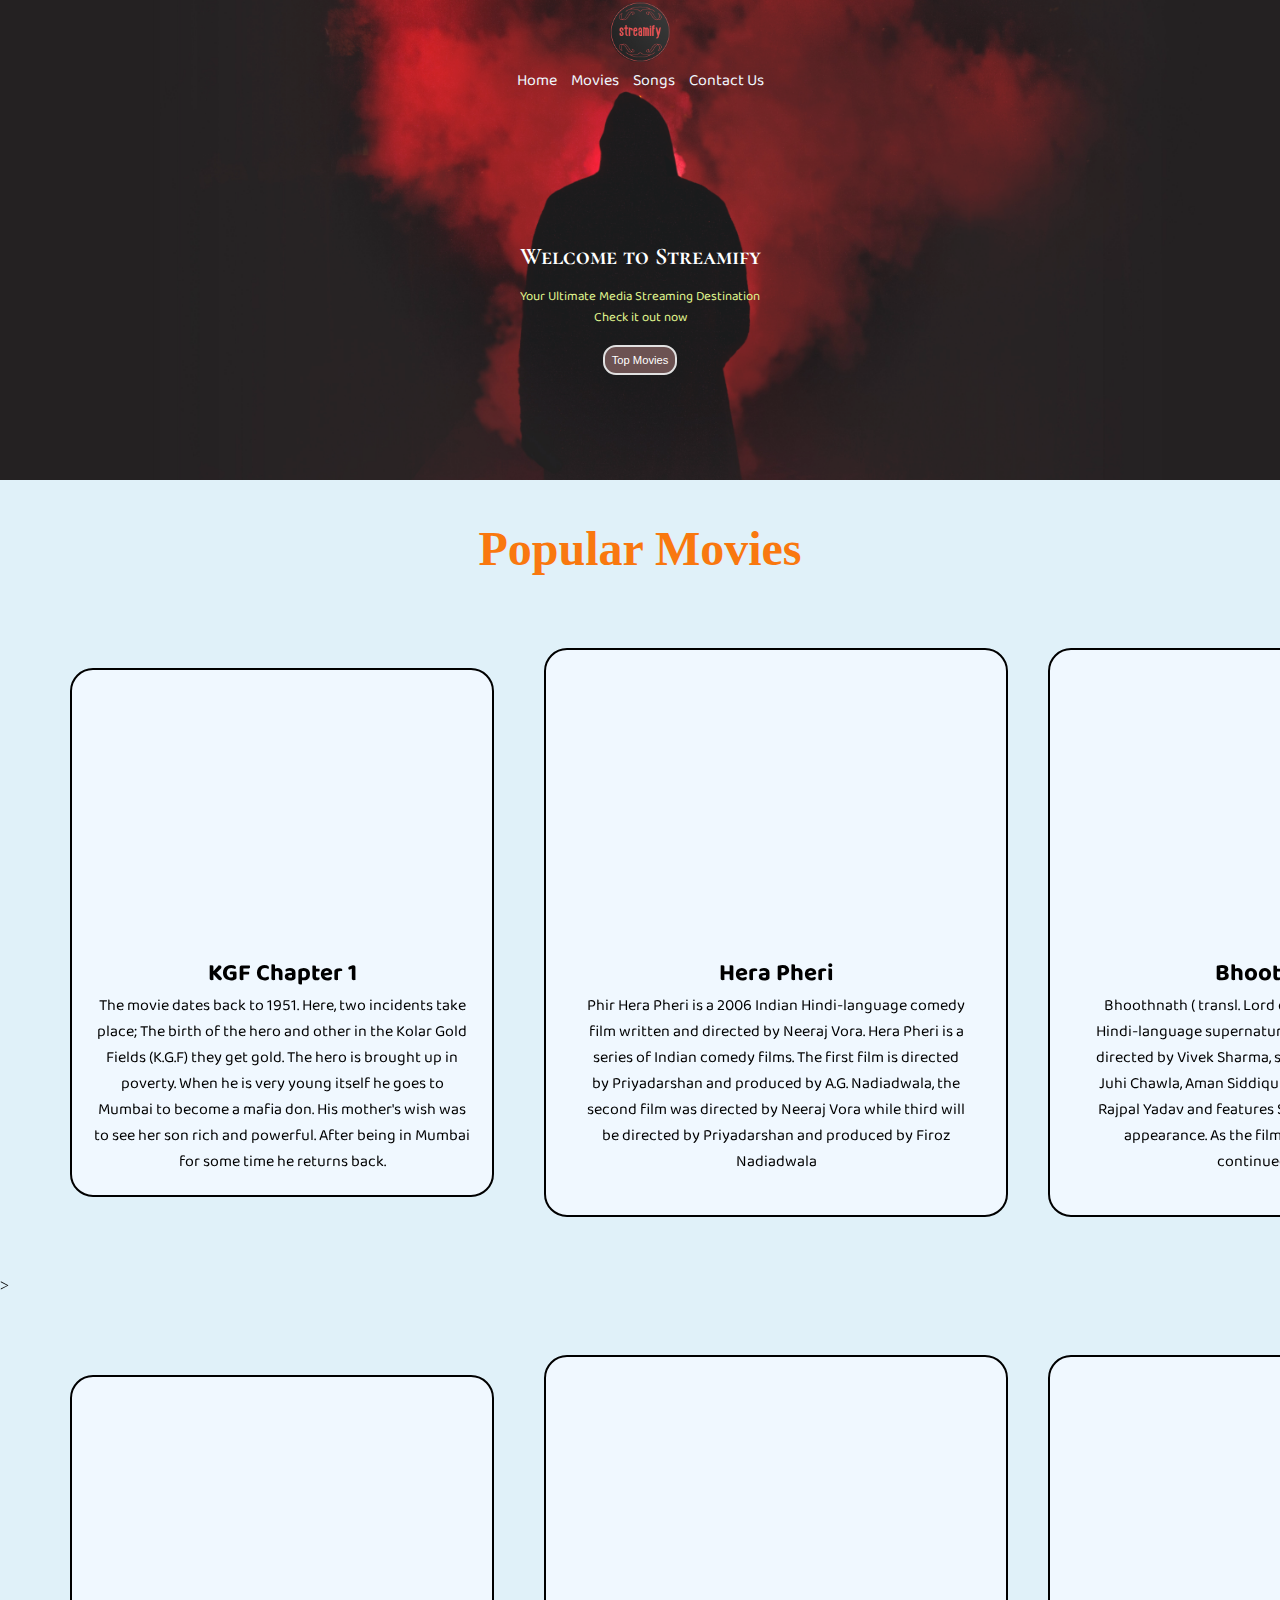
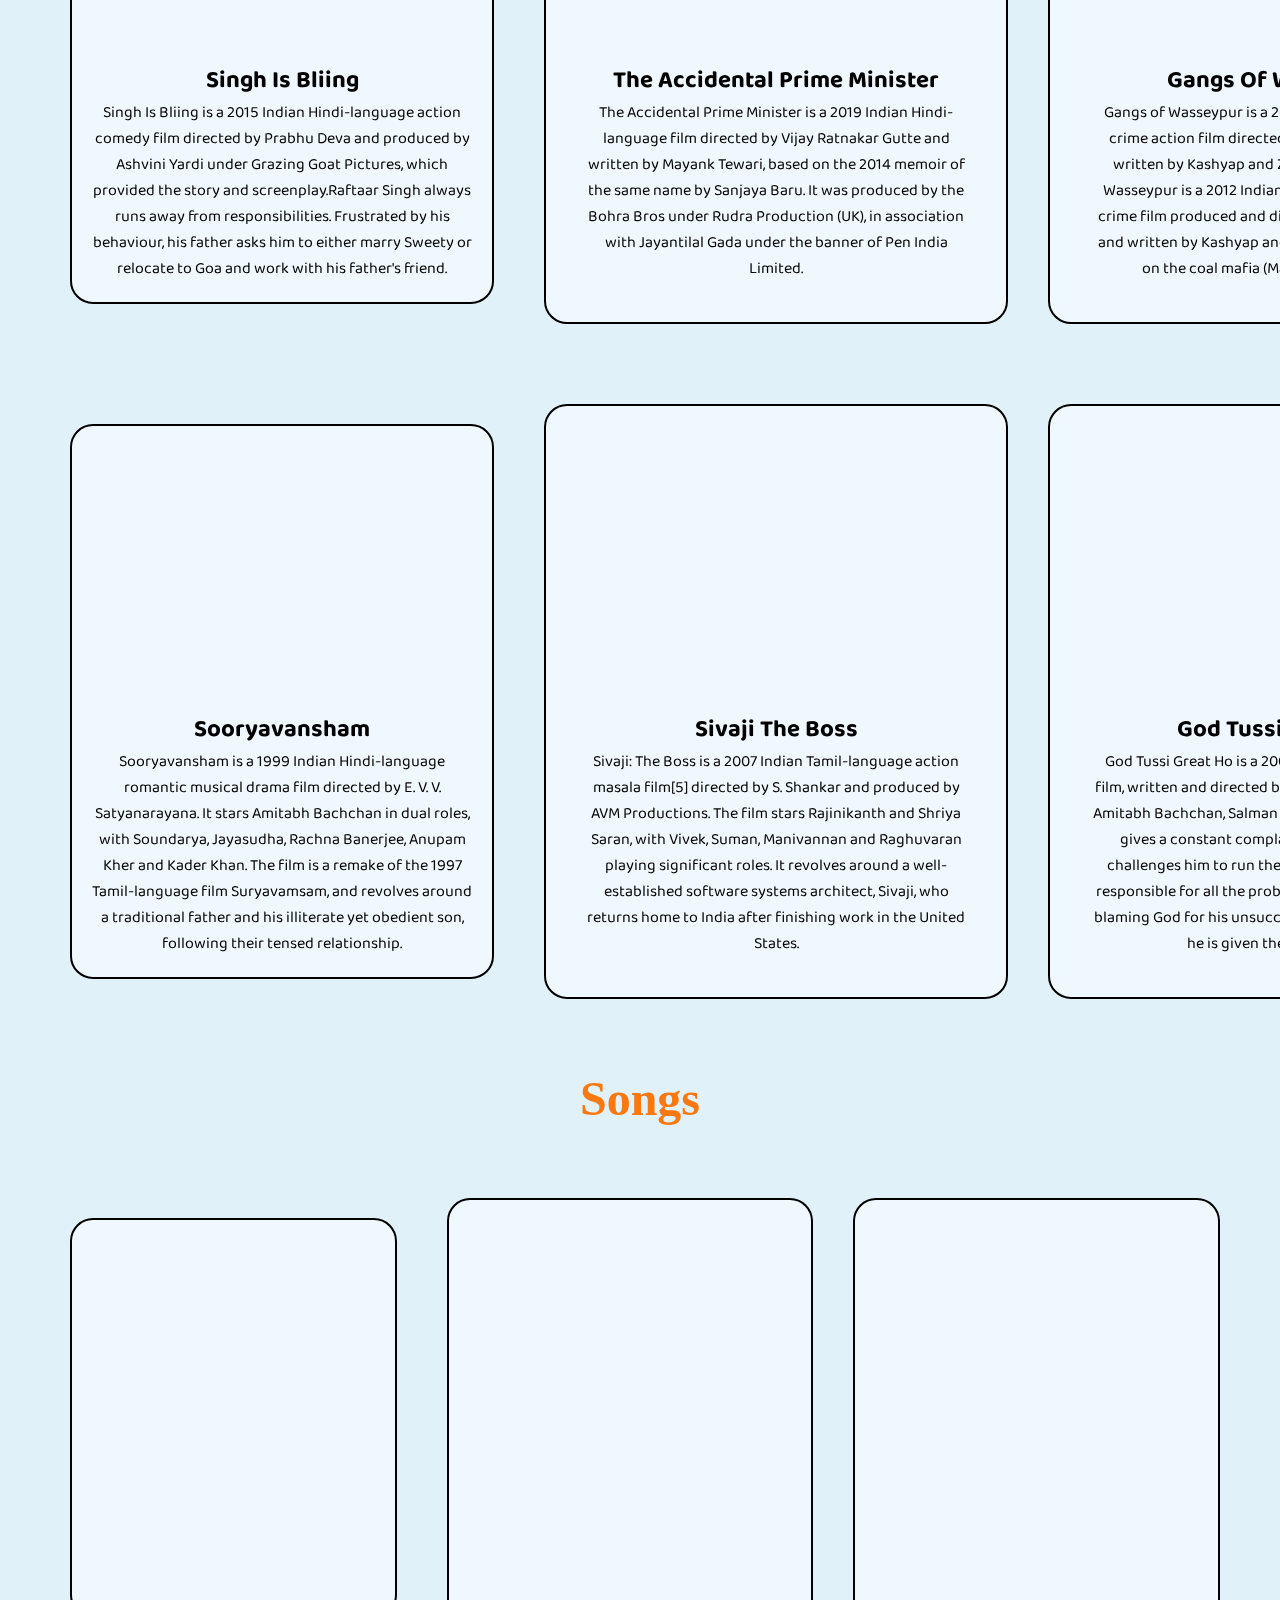
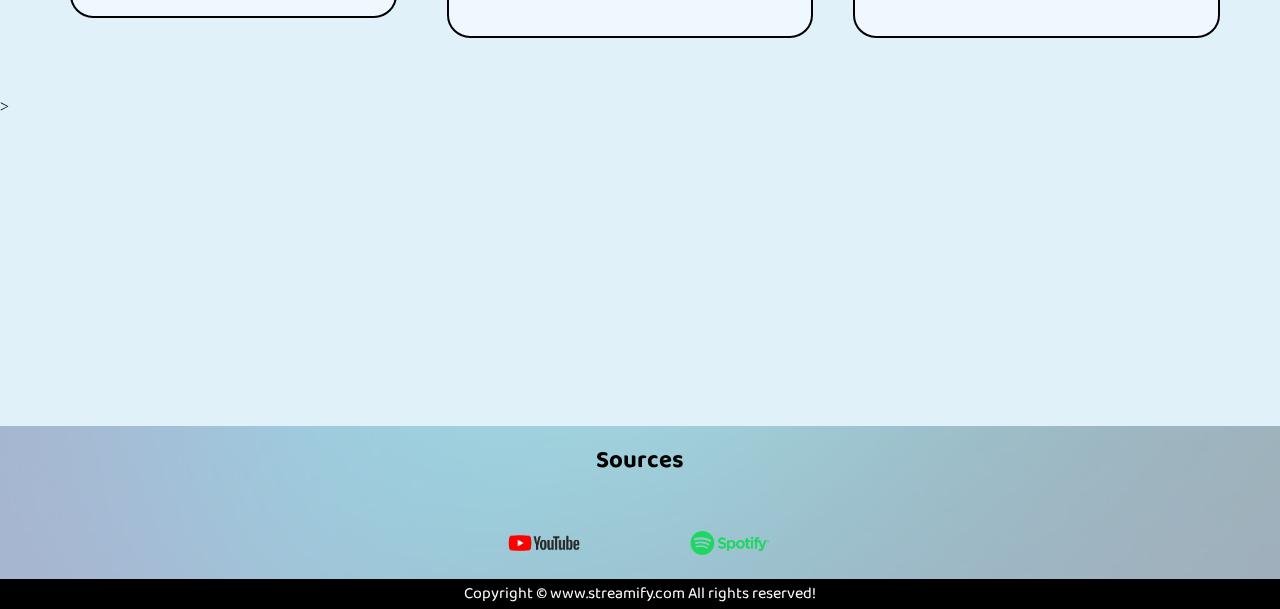
<file: index.html>
<!DOCTYPE html>
<html lang="en">

<head>
    <meta charset="UTF-8">
    <meta http-equiv="X-UA-Compatible" content="IE=edge">
    <meta name="viewport" content="width=device-width, initial-scale=1.0">
    <title>Streamify</title>
    <link rel="stylesheet" href="css/style.css">
    <link rel="stylesheet" media="screen and (max-width:1400px)" href="css/phone.css">
    <link href="https://fonts.googleapis.com/css2?family=Baloo+Bhai+2&family=Edu+SA+Beginner&display=swap"
        rel="stylesheet">
    <link href="https://fonts.googleapis.com/css2?family=Cormorant+SC:wght@500&display=swap" rel="stylesheet">
    <link rel="shortcut icon" href="img/icon.gif" type="image/x-icon">
</head>

<body>
    <nav id="navbar">
        <div id="logo"><img src="img/icon.gif" alt="Logo"></div>
        <ul>
            <li class="item"><a href="#home">Home</a></li>
            <li class="item"><a href="https://yuvanshsingh.github.io/Streamify/movies.html">Movies</a></li>
            <li class="item"><a href="https://yuvanshsingh.github.io/Streamify/songs.html">Songs</a></li>
            <li class="item"><a href="https://yuvanshsingh.github.io/Streamify/contact.html">Contact Us</a></li>

        </ul>
    </nav>


    <!-- home -->
    <section id="home">
        <h1 class="h-primary">Welcome to Streamify</h1>
        <p>Your Ultimate Media Streaming Destination</p>
        <p>Check it out now</p>
        <button class="btn">Top Movies</button>
    </section>


    <!-- services -->
    <section id="services-container">
        <h2 class="h-secondary">Popular Movies</h2>
        <div id="services-1">
            <div class="box1">
                <iframe width="380" height="260" src="https://www.youtube.com/embed/gKizDojsdvs"
                    title="KGF (4K Quality) Full Movie | Yash Blockbuster Movie | Srinidhi Shetty, Ananth Nag, Ramachandra Raju"
                    frameborder="0"
                    allow="accelerometer; autoplay; clipboard-write; encrypted-media; gyroscope; picture-in-picture"
                    allowfullscreen></iframe>
                <h2 class="center">KGF Chapter 1</h2>
                <p class="center">The movie dates back to 1951. Here, two incidents take place; The birth of the hero
                    and other in the Kolar Gold Fields (K.G.F) they get gold. The hero is brought up in poverty. When he
                    is very young itself he goes to Mumbai to become a mafia don. His mother's wish was to see her son
                    rich and powerful. After being in Mumbai for some time he returns back.</p>
            </div>
            <div class="box2">

                <iframe width="380" height="260" src="https://www.youtube.com/embed/TIQ5hrfermg"
                    title="Hera Pheri (2000) Full Hindi Comedy Movie | Akshay Kumar, Sunil Shetty, Paresh Rawal, Tabu"
                    frameborder="0"
                    allow="accelerometer; autoplay; clipboard-write; encrypted-media; gyroscope; picture-in-picture"
                    allowfullscreen></iframe>
                <h2 class="center">Hera Pheri</h2>
                <p class="center">Phir Hera Pheri is a 2006 Indian Hindi-language comedy film written and directed by
                    Neeraj Vora.
                    Hera Pheri is a series of Indian comedy films. The first film is directed by Priyadarshan and
                    produced by A.G. Nadiadwala, the second film was directed by Neeraj Vora while third will be
                    directed by Priyadarshan and produced by Firoz Nadiadwala
                </p>
            </div>
            <div class="box3">
                <iframe width="380" height="260" src="https://www.youtube.com/embed/ezFh132Ko0E"
                    title="Bhoothnath Hindi Full Movie | Starring Amitabh Bachchan, Juhi Chawla, Aman Siddiqui, Rajpal Yadav"
                    frameborder="0"
                    allow="accelerometer; autoplay; clipboard-write; encrypted-media; gyroscope; picture-in-picture"
                    allowfullscreen></iframe>
                <h2 class="center">Bhoothnath</h2>
                <p class="center">Bhoothnath ( transl. Lord of ghosts) is a 2008 Indian Hindi-language supernatural
                    comedy film written and directed by Vivek Sharma, starring Amitabh Bachchan, Juhi Chawla, Aman
                    Siddiqui, Priyanshu Chatterjee and Rajpal Yadav and features Shah Rukh Khan in a cameo appearance.
                    As the film finished with a "to-be-continued" ending.
                </p>
            </div>
        </div>>

        <div id="services-2">
            <div class="box1">
                <iframe width="380" height="260" src="https://www.youtube.com/embed/vCQ3ZrE8DKw"
                    title="Singh Is Bliing (4K) | Akshay Kumar, Amy Jackson, Lara Dutta, Prabhu Deva | Full Hindi Movie"
                    frameborder="0"
                    allow="accelerometer; autoplay; clipboard-write; encrypted-media; gyroscope; picture-in-picture"
                    allowfullscreen></iframe>
                <h2 class="center">Singh Is Bliing</h2>
                <p class="center">Singh Is Bliing is a 2015 Indian Hindi-language action comedy film directed by Prabhu
                    Deva and produced by Ashvini Yardi under Grazing Goat Pictures, which provided the story and
                    screenplay.Raftaar Singh always runs away from responsibilities. Frustrated by his behaviour, his
                    father asks him to either marry Sweety or relocate to Goa and work with his father's friend.</p>
            </div>
            <div class="box2">
                <iframe width="380" height="260" src="https://www.youtube.com/embed/H7JqAM8_Qeo"
                    title="The Accidental Prime Minister | Full Movie | Anupam Kher, Akshaye Khanna, Suzanne Bernert, Aahana"
                    frameborder="0"
                    allow="accelerometer; autoplay; clipboard-write; encrypted-media; gyroscope; picture-in-picture"
                    allowfullscreen></iframe>
                <h2 class="center">The Accidental Prime Minister</h2>
                <p class="center">The Accidental Prime Minister is a 2019 Indian Hindi-language film directed by Vijay
                    Ratnakar Gutte and written by Mayank Tewari, based on the 2014 memoir of the same name by Sanjaya
                    Baru. It was produced by the Bohra Bros under Rudra Production (UK), in association with Jayantilal
                    Gada under the banner of Pen India Limited.
            </div>
            <div class="box3">
                <iframe width="380" height="260" src="https://www.youtube.com/embed/VsRC425DmK8"
                    title="Gangs Of Wasseypur Full Movie HD || Manoj Bajpai, Nawazuddin || Hindi Movies" frameborder="0"
                    allow="accelerometer; autoplay; clipboard-write; encrypted-media; gyroscope; picture-in-picture"
                    allowfullscreen></iframe>
                <h2 class="center">Gangs Of Wasseypur</h2>
                <p class="center">Gangs of Wasseypur is a 2012 Indian Hindi-language crime action film directed by
                    Anurag Kashyap, and written by Kashyap and Zeishan Quadri. Gangs of Wasseypur is a 2012 Indian
                    Hindi-language two-part crime film produced and directed by Anurag Kashyap, and written by Kashyap
                    and Zeishan Quadri. Centered on the coal mafia (Mafia Raj) of Dhanbad.

                </p>
            </div>
        </div>
        <div id="services-3">

            <div class="box1">
                <iframe width="380" height="260" src="https://www.youtube.com/embed/vB2m1uRF30c"
                    title="Sooryavansham – Blockbuster Hindi Film | Amitabh Bachchan, Soundarya | Bollywood Movie | सूर्यवंशम"
                    frameborder="0"
                    allow="accelerometer; autoplay; clipboard-write; encrypted-media; gyroscope; picture-in-picture"
                    allowfullscreen></iframe>
                <h2 class="center">Sooryavansham</h2>
                <p class="center">Sooryavansham is a 1999 Indian Hindi-language romantic musical drama film directed by
                    E. V. V. Satyanarayana. It stars Amitabh Bachchan in dual roles, with Soundarya, Jayasudha, Rachna
                    Banerjee, Anupam Kher and Kader Khan. The film is a remake of the 1997 Tamil-language film
                    Suryavamsam, and revolves around a traditional father and his illiterate yet obedient son, following
                    their tensed relationship.</p>
            </div>
            <div class="box2">
                <iframe width="380" height="260" src="https://www.youtube.com/embed/NenlQz-FkLY"
                    title="Sivaji The Boss (Sivaji) Hindi Dubbed Full Movie | Rajinikanth, Shriya Saran" frameborder="0"
                    allow="accelerometer; autoplay; clipboard-write; encrypted-media; gyroscope; picture-in-picture"
                    allowfullscreen></iframe>
                <h2 class="center">Sivaji The Boss</h2>
                <p class="center">Sivaji: The Boss is a 2007 Indian Tamil-language action masala film[5] directed by S.
                    Shankar and produced by AVM Productions. The film stars Rajinikanth and Shriya Saran, with Vivek,
                    Suman, Manivannan and Raghuvaran playing significant roles. It revolves around a well-established
                    software systems architect, Sivaji, who returns home to India after finishing work in the United
                    States.
                </p>
            </div>
            <div class="box3">
                <iframe width="380" height="260" src="https://www.youtube.com/embed/eH4rRFkwP9M" title="GOD"
                    frameborder="0"
                    allow="accelerometer; autoplay; clipboard-write; encrypted-media; gyroscope; picture-in-picture"
                    allowfullscreen></iframe>
                <h2 class="center">God Tussi Great Ho</h2>
                <p class="center">God Tussi Great Ho is a 2008 Indian fantasy comedy film, written and directed by Rumi
                    Jaffery and starring Amitabh Bachchan, Salman Khan, Priyanka Chopra. God gives a constant complainer
                    divine powers and challenges him to run the universe. Arun holds God responsible for all the
                    problems in his life. He keeps on blaming God for his unsuccessful life. God appears and he is given
                    the God's Power.

                </p>
            </div>
        </div>
    </section>

    <!-- Songs -->


    <section id="services-container">
        <h2 class="h-secondary"><b>Songs</b></h2>
        <div id="services-1">
            <div class="box1">
                <iframe style="border-radius:12px"
                    src="https://open.spotify.com/embed/track/0gmEt2nKOssVRStyUmjSpE?utm_source=generator" width="100%"
                    height="352" frameBorder="0" allowfullscreen=""
                    allow="autoplay; clipboard-write; encrypted-media; fullscreen; picture-in-picture"
                    loading="lazy"></iframe>
            </div>
            <div class="box2">
                <iframe style="border-radius:12px"
                    src="https://open.spotify.com/embed/track/16XEVyPh5NT31CAAqPbxQF?utm_source=generator" width="100%"
                    height="352" frameBorder="0" allowfullscreen=""
                    allow="autoplay; clipboard-write; encrypted-media; fullscreen; picture-in-picture"
                    loading="lazy"></iframe>
            </div>
            <div class="box3">
                <iframe style="border-radius:12px"
                    src="https://open.spotify.com/embed/track/2zQE8TE5BQDJA11ggnope9?utm_source=generator" width="100%"
                    height="352" frameBorder="0" allowfullscreen=""
                    allow="autoplay; clipboard-write; encrypted-media; fullscreen; picture-in-picture"
                    loading="lazy"></iframe>
            </div>
        </div>>
    </section>

    <!-- Client Section -->

    <section id="clients-section">
        <h1 class="h-primary center">Sources</h1>
        <div id="clients">
            <div class="clients-item1">
                <img src="img/YT.png" alt="YouTube">
            </div>
            <div class="clients-item2">
                <img src="img/YT Music.png" alt="YouTube Music">
            </div>
            <div class="clients-item3">
                <img src="img/Spotify.png" alt="Spotify">
            </div>

        </div>

    </section>


    <!-- footer -->
    <footer>
        <div class="center">
            Copyright &copy; www.streamify.com All rights reserved!
        </div>
    </footer>

</body>

</html>
</file>
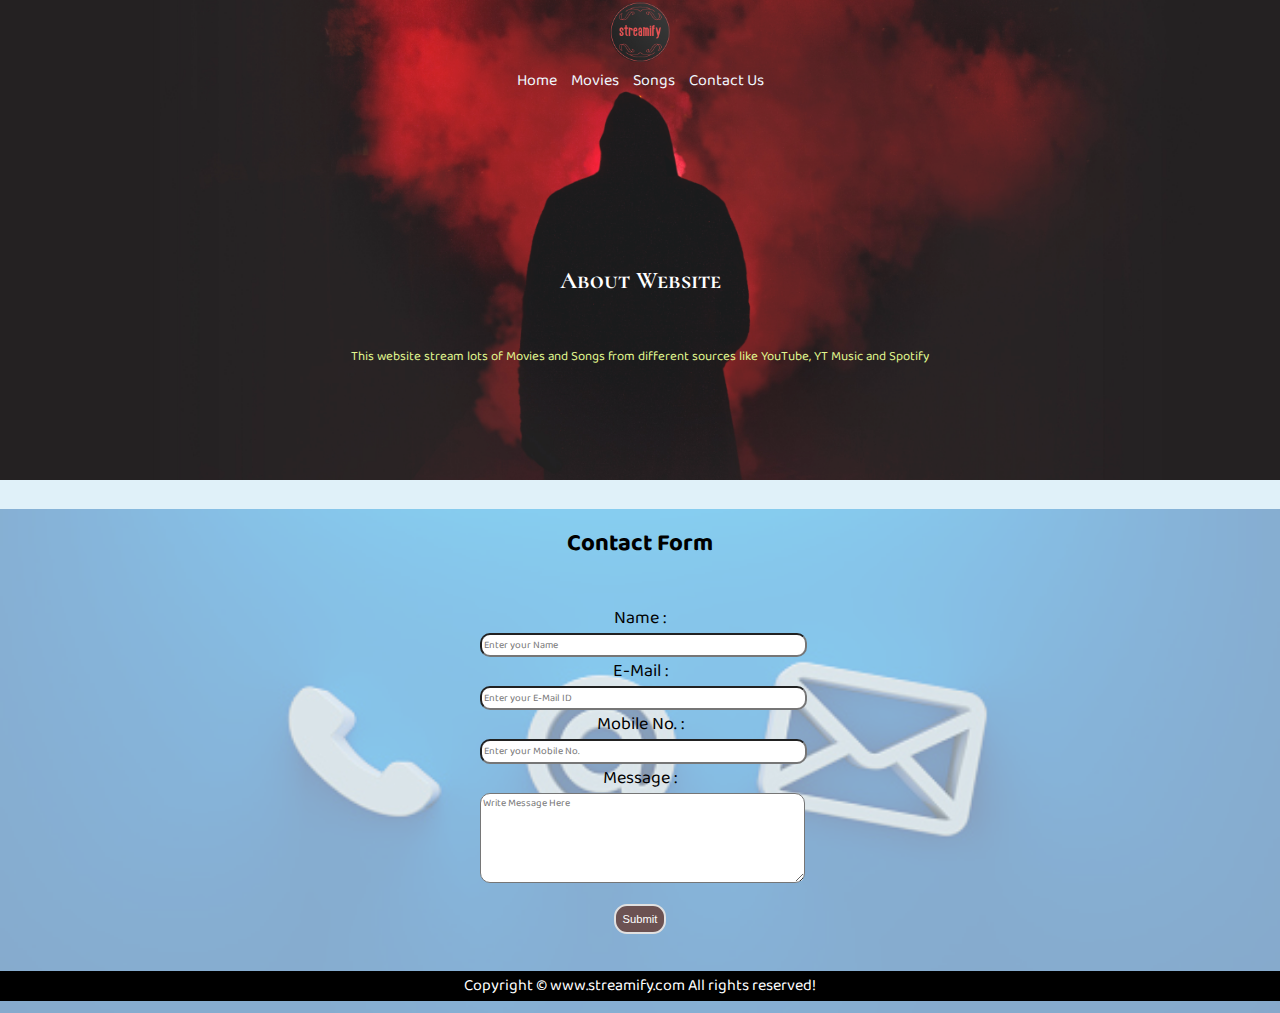
<file: contact.html>
<!DOCTYPE html>
<html lang="en">

<head>
    <meta charset="UTF-8">
    <meta http-equiv="X-UA-Compatible" content="IE=edge">
    <meta name="viewport" content="width=device-width, initial-scale=1.0">
    <title>Streamify</title>
    <link rel="stylesheet" href="css/style.css">
    <link rel="stylesheet" media="screen and (max-width:1400px)" href="css/phone.css">
    <link href="https://fonts.googleapis.com/css2?family=Baloo+Bhai+2&family=Edu+SA+Beginner&display=swap"
        rel="stylesheet">
    <link href="https://fonts.googleapis.com/css2?family=Cormorant+SC:wght@500&display=swap" rel="stylesheet">
    <link rel="shortcut icon" href="img/icon.gif" type="image/x-icon">
</head>
<body>
    <nav id="navbar">
        <div id="logo"><img src="img/icon.gif" alt="Logo"></div>
        <ul>
            <li class="item"><a href="https://yuvanshsingh.github.io/Streamify/index.html">Home</a></li>
            <li class="item"><a href="https://yuvanshsingh.github.io/Streamify/movies.html">Movies</a></li>
            <li class="item"><a href="https://yuvanshsingh.github.io/Streamify/songs.html">Songs</a></li>
            <li class="item"><a href="#contact-us">Contact Us</a></li>
        </ul>
    </nav>

    <!-- home -->
    <section id="home">
        <h1 class="h-primary">About Website</h1>
        <p>This website stream lots of Movies and Songs from different sources like YouTube, YT Music and Spotify</p>     
    </section>

    <!-- contact-us -->
    <section id="contact-us">
        <h1 class="h-primary center">
            Contact Form
        </h1>
        <div id="contact-box">
            <form action="">
                <div class="form-group">
                    <label for="Name : ">Name :</label>
                    <input type="text" name="name" id="name" placeholder="Enter your Name">
                </div>
                <div class="form-group">
                    <label for="E-Mail">E-Mail :</label>
                    <input type="email" name="email" id="email" placeholder="Enter your E-Mail ID">
                </div>
                <div class="form-group">
                    <label for="Mobile No.">Mobile No. :</label>
                    <input type="number" name="number" id="number" placeholder="Enter your Mobile No.">
                </div>
                <div class="form-group">
                    <label for="Message">Message :</label>
                    <textarea name="message" id="message" cols="8" rows="5"
                        placeholder="Write Message Here"></textarea>
                </div>
                <button class="btn" type="submit" form="" value="Submit"> Submit </button>
            </form>
        </div>
        </sectiom>

        <!-- footer -->
        <footer>
            <div class="center">
                Copyright &copy; www.streamify.com All rights reserved!
            </div>
        </footer>
</body>
</html>
</file>
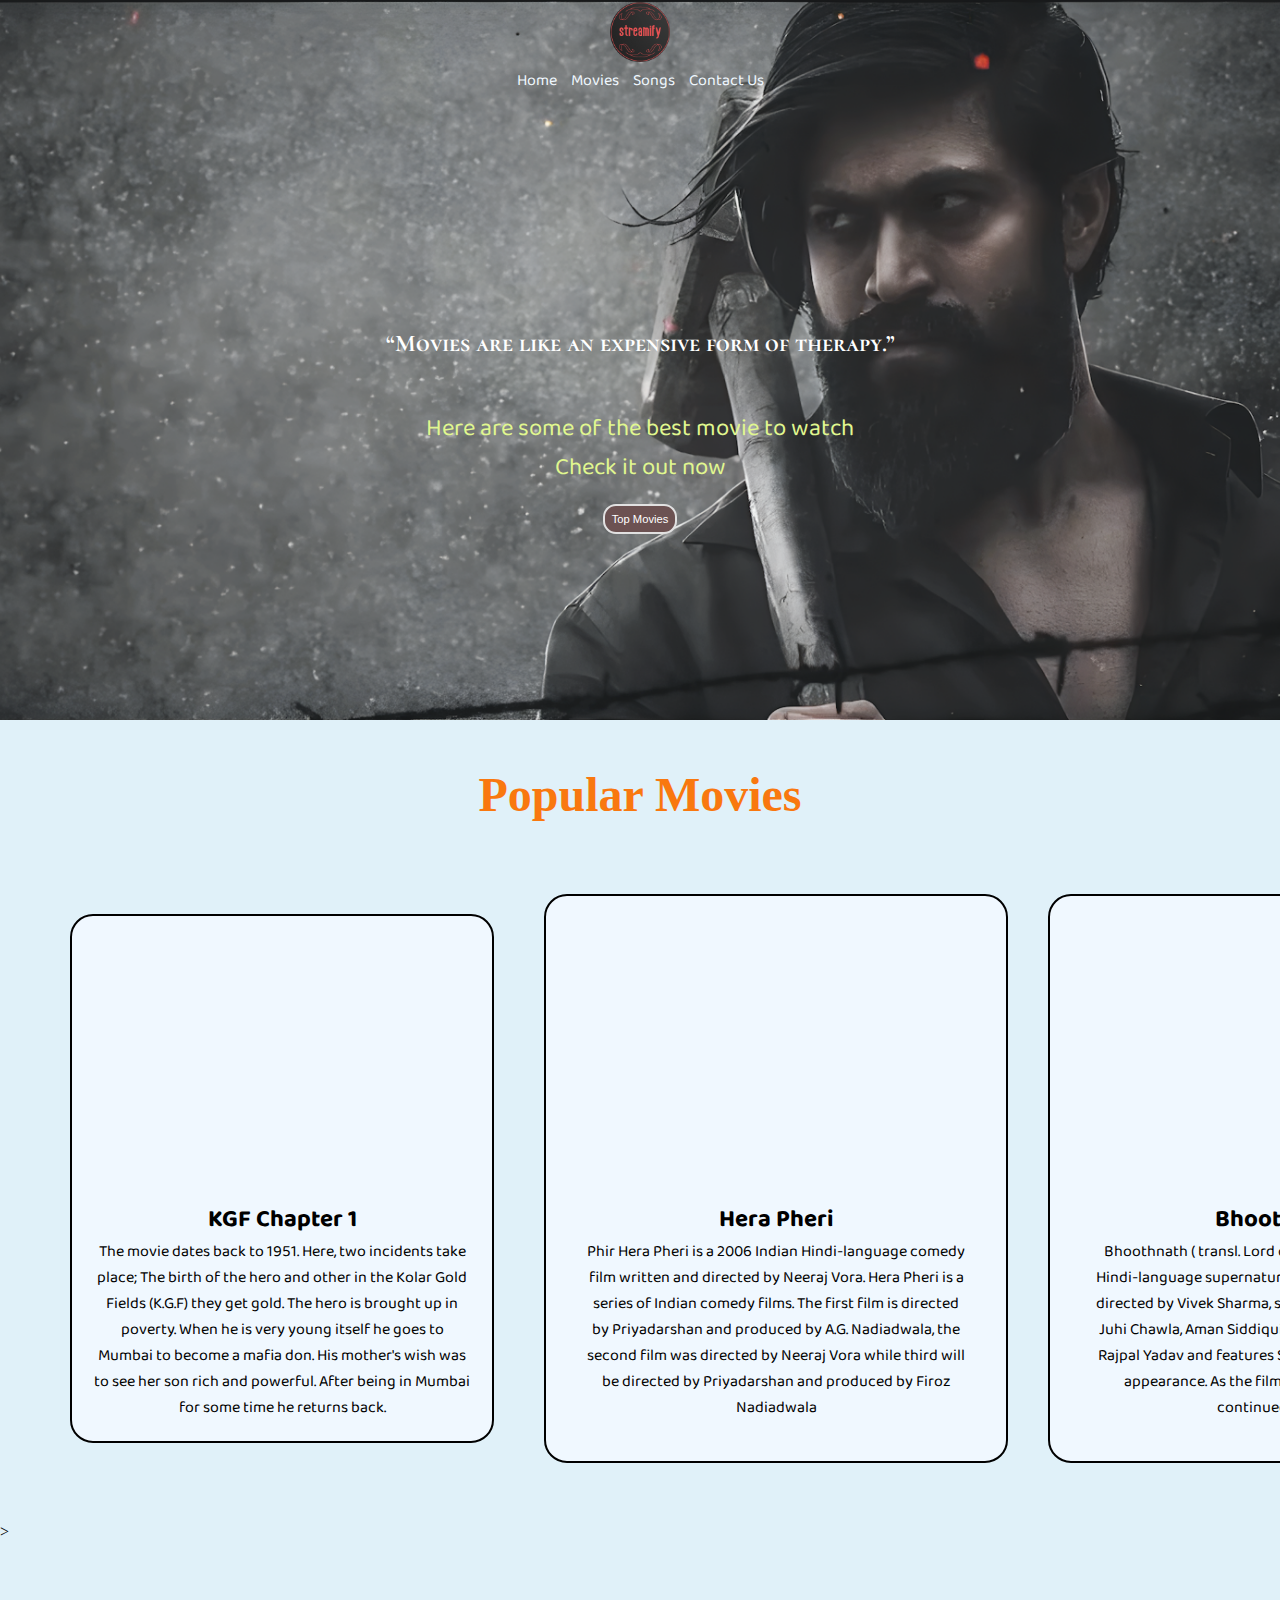
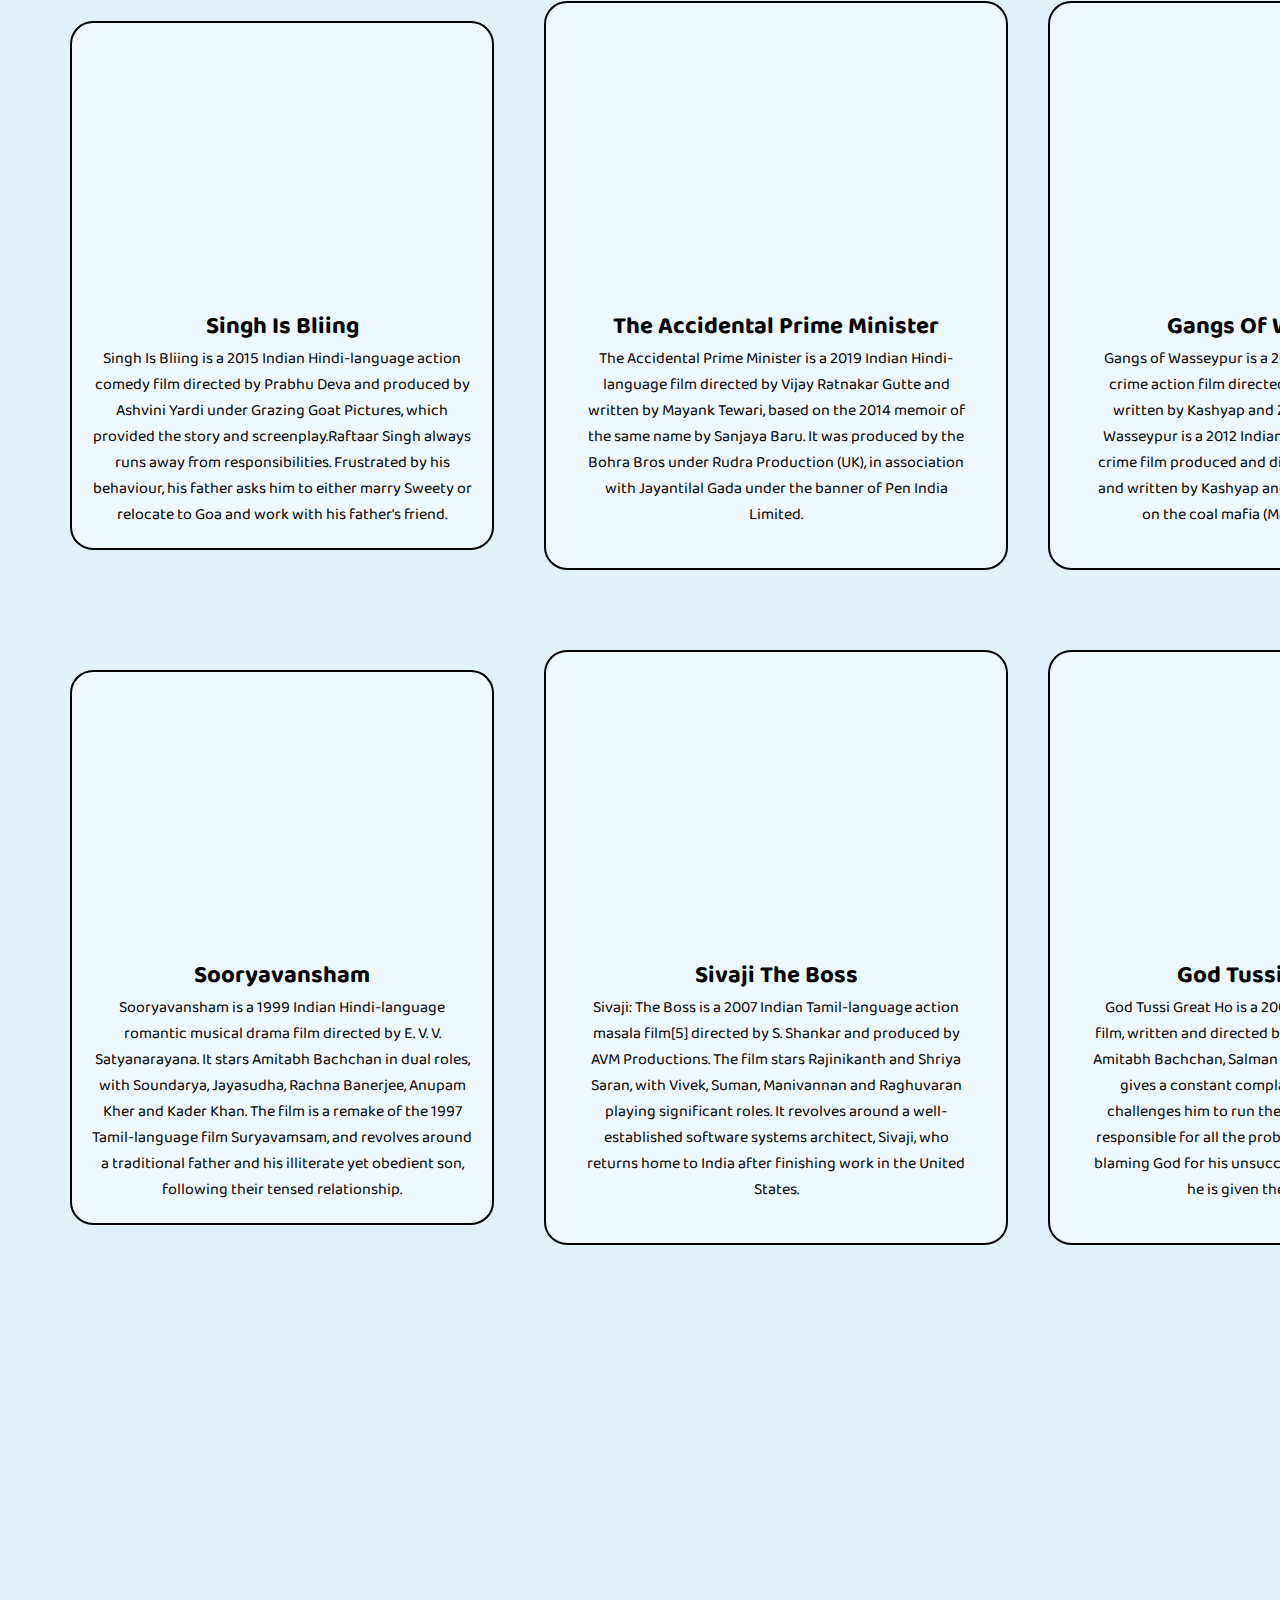
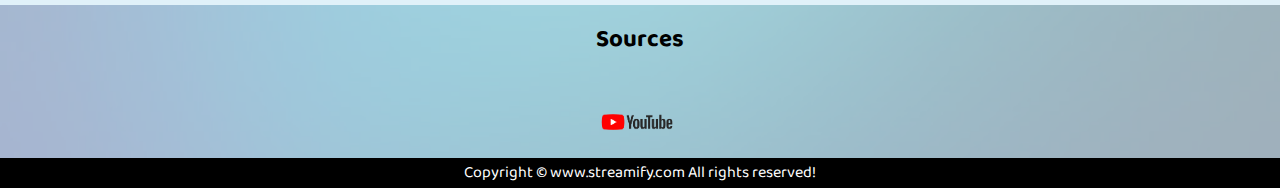
<file: movies.html>
<!DOCTYPE html>
<html lang="en">

<head>
    <meta charset="UTF-8">
    <meta http-equiv="X-UA-Compatible" content="IE=edge">
    <meta name="viewport" content="width=device-width, initial-scale=1.0">
    <title>Streamify</title>
    <link rel="stylesheet" href="css/style.css">
    <link rel="stylesheet" media="screen and (max-width:1400px)" href="css/phone.css">
    <link href="https://fonts.googleapis.com/css2?family=Baloo+Bhai+2&family=Edu+SA+Beginner&display=swap"
        rel="stylesheet">
    <link href="https://fonts.googleapis.com/css2?family=Cormorant+SC:wght@500&display=swap" rel="stylesheet">
    <link rel="shortcut icon" href="img/icon.gif" type="image/x-icon">
</head>

<body>
    <nav id="navbar">
        <div id="logo"><img src="img/icon.gif" alt="Logo"></div>
        <ul>
            <li class="item"><a href="https://yuvanshsingh.github.io/Streamify/index.html">Home</a></li>
            <li class="item"><a href="#services-container">Movies</a></li>
            <li class="item"><a href="https://yuvanshsingh.github.io/Streamify/songs.html">Songs</a></li>
            <li class="item"><a href="https://yuvanshsingh.github.io/Streamify/contact.html">Contact Us</a></li>

        </ul>
    </nav>


    <!-- home -->
    <section id="home-1">
        <h1 class="h-primary">“Movies are like an expensive form of therapy.”</h1>
        <p>Here are some of the best movie to watch</p>
        <p>Check it out now</p>
        <button class="btn">Top Movies</button>
    </section>


    <section id="services-container">
        <h2 class="h-secondary">Popular Movies</h2>
        <div id="services-1">
            <div class="box1">
                <iframe width="380" height="260" src="https://www.youtube.com/embed/gKizDojsdvs"
                    title="KGF (4K Quality) Full Movie | Yash Blockbuster Movie | Srinidhi Shetty, Ananth Nag, Ramachandra Raju"
                    frameborder="0"
                    allow="accelerometer; autoplay; clipboard-write; encrypted-media; gyroscope; picture-in-picture"
                    allowfullscreen></iframe>
                <h2 class="center">KGF Chapter 1</h2>
                <p class="center">The movie dates back to 1951. Here, two incidents take place; The birth of the hero
                    and other in the Kolar Gold Fields (K.G.F) they get gold. The hero is brought up in poverty. When he
                    is very young itself he goes to Mumbai to become a mafia don. His mother's wish was to see her son
                    rich and powerful. After being in Mumbai for some time he returns back.</p>
            </div>
            <div class="box2">

                <iframe width="380" height="260" src="https://www.youtube.com/embed/TIQ5hrfermg"
                    title="Hera Pheri (2000) Full Hindi Comedy Movie | Akshay Kumar, Sunil Shetty, Paresh Rawal, Tabu"
                    frameborder="0"
                    allow="accelerometer; autoplay; clipboard-write; encrypted-media; gyroscope; picture-in-picture"
                    allowfullscreen></iframe>
                <h2 class="center">Hera Pheri</h2>
                <p class="center">Phir Hera Pheri is a 2006 Indian Hindi-language comedy film written and directed by
                    Neeraj Vora.
                    Hera Pheri is a series of Indian comedy films. The first film is directed by Priyadarshan and
                    produced by A.G. Nadiadwala, the second film was directed by Neeraj Vora while third will be
                    directed by Priyadarshan and produced by Firoz Nadiadwala
                </p>
            </div>
            <div class="box3">
                <iframe width="380" height="260" src="https://www.youtube.com/embed/ezFh132Ko0E"
                    title="Bhoothnath Hindi Full Movie | Starring Amitabh Bachchan, Juhi Chawla, Aman Siddiqui, Rajpal Yadav"
                    frameborder="0"
                    allow="accelerometer; autoplay; clipboard-write; encrypted-media; gyroscope; picture-in-picture"
                    allowfullscreen></iframe>
                <h2 class="center">Bhoothnath</h2>
                <p class="center">Bhoothnath ( transl. Lord of ghosts) is a 2008 Indian Hindi-language supernatural
                    comedy film written and directed by Vivek Sharma, starring Amitabh Bachchan, Juhi Chawla, Aman
                    Siddiqui, Priyanshu Chatterjee and Rajpal Yadav and features Shah Rukh Khan in a cameo appearance.
                    As the film finished with a "to-be-continued" ending.
                </p>
            </div>
        </div>>

        <div id="services-2">
            <div class="box1">
                <iframe width="380" height="260" src="https://www.youtube.com/embed/vCQ3ZrE8DKw"
                    title="Singh Is Bliing (4K) | Akshay Kumar, Amy Jackson, Lara Dutta, Prabhu Deva | Full Hindi Movie"
                    frameborder="0"
                    allow="accelerometer; autoplay; clipboard-write; encrypted-media; gyroscope; picture-in-picture"
                    allowfullscreen></iframe>
                <h2 class="center">Singh Is Bliing</h2>
                <p class="center">Singh Is Bliing is a 2015 Indian Hindi-language action comedy film directed by Prabhu
                    Deva and produced by Ashvini Yardi under Grazing Goat Pictures, which provided the story and
                    screenplay.Raftaar Singh always runs away from responsibilities. Frustrated by his behaviour, his
                    father asks him to either marry Sweety or relocate to Goa and work with his father's friend.</p>
            </div>
            <div class="box2">
                <iframe width="380" height="260" src="https://www.youtube.com/embed/H7JqAM8_Qeo"
                    title="The Accidental Prime Minister | Full Movie | Anupam Kher, Akshaye Khanna, Suzanne Bernert, Aahana"
                    frameborder="0"
                    allow="accelerometer; autoplay; clipboard-write; encrypted-media; gyroscope; picture-in-picture"
                    allowfullscreen></iframe>
                <h2 class="center">The Accidental Prime Minister</h2>
                <p class="center">The Accidental Prime Minister is a 2019 Indian Hindi-language film directed by Vijay
                    Ratnakar Gutte and written by Mayank Tewari, based on the 2014 memoir of the same name by Sanjaya
                    Baru. It was produced by the Bohra Bros under Rudra Production (UK), in association with Jayantilal
                    Gada under the banner of Pen India Limited.
            </div>
            <div class="box3">
                <iframe width="380" height="260" src="https://www.youtube.com/embed/VsRC425DmK8"
                    title="Gangs Of Wasseypur Full Movie HD || Manoj Bajpai, Nawazuddin || Hindi Movies" frameborder="0"
                    allow="accelerometer; autoplay; clipboard-write; encrypted-media; gyroscope; picture-in-picture"
                    allowfullscreen></iframe>
                <h2 class="center">Gangs Of Wasseypur</h2>
                <p class="center">Gangs of Wasseypur is a 2012 Indian Hindi-language crime action film directed by
                    Anurag Kashyap, and written by Kashyap and Zeishan Quadri. Gangs of Wasseypur is a 2012 Indian
                    Hindi-language two-part crime film produced and directed by Anurag Kashyap, and written by Kashyap
                    and Zeishan Quadri. Centered on the coal mafia (Mafia Raj) of Dhanbad.

                </p>
            </div>
        </div>
        <div id="services-3">

            <div class="box1">
                <iframe width="380" height="260" src="https://www.youtube.com/embed/vB2m1uRF30c"
                    title="Sooryavansham – Blockbuster Hindi Film | Amitabh Bachchan, Soundarya | Bollywood Movie | सूर्यवंशम"
                    frameborder="0"
                    allow="accelerometer; autoplay; clipboard-write; encrypted-media; gyroscope; picture-in-picture"
                    allowfullscreen></iframe>
                <h2 class="center">Sooryavansham</h2>
                <p class="center">Sooryavansham is a 1999 Indian Hindi-language romantic musical drama film directed by
                    E. V. V. Satyanarayana. It stars Amitabh Bachchan in dual roles, with Soundarya, Jayasudha, Rachna
                    Banerjee, Anupam Kher and Kader Khan. The film is a remake of the 1997 Tamil-language film
                    Suryavamsam, and revolves around a traditional father and his illiterate yet obedient son, following
                    their tensed relationship.</p>
            </div>
            <div class="box2">
                <iframe width="380" height="260" src="https://www.youtube.com/embed/NenlQz-FkLY"
                    title="Sivaji The Boss (Sivaji) Hindi Dubbed Full Movie | Rajinikanth, Shriya Saran" frameborder="0"
                    allow="accelerometer; autoplay; clipboard-write; encrypted-media; gyroscope; picture-in-picture"
                    allowfullscreen></iframe>
                <h2 class="center">Sivaji The Boss</h2>
                <p class="center">Sivaji: The Boss is a 2007 Indian Tamil-language action masala film[5] directed by S.
                    Shankar and produced by AVM Productions. The film stars Rajinikanth and Shriya Saran, with Vivek,
                    Suman, Manivannan and Raghuvaran playing significant roles. It revolves around a well-established
                    software systems architect, Sivaji, who returns home to India after finishing work in the United
                    States.
                </p>
            </div>
            <div class="box3">
                <iframe width="380" height="260" src="https://www.youtube.com/embed/eH4rRFkwP9M" title="GOD"
                    frameborder="0"
                    allow="accelerometer; autoplay; clipboard-write; encrypted-media; gyroscope; picture-in-picture"
                    allowfullscreen></iframe>
                <h2 class="center">God Tussi Great Ho</h2>
                <p class="center">God Tussi Great Ho is a 2008 Indian fantasy comedy film, written and directed by Rumi
                    Jaffery and starring Amitabh Bachchan, Salman Khan, Priyanka Chopra. God gives a constant complainer
                    divine powers and challenges him to run the universe. Arun holds God responsible for all the
                    problems in his life. He keeps on blaming God for his unsuccessful life. God appears and he is given
                    the God's Power.

                </p>
            </div>
        </div>
    </section>

    <!-- Client Section -->

    <section id="clients-section">
        <h1 class="h-primary center">Sources</h1>
        <div id="clients">
            <div class="clients-item1">
                <img src="img/YT.png" alt="YouTube">
            </div>
            <div class="clients-item2">
                <img src="img/YT Music.png" alt="YouTube Music">
            </div>

        </div>

    </section>



    <!-- footer -->
    <footer>
        <div class="center">
            Copyright &copy; www.streamify.com All rights reserved!
        </div>
    </footer>

</body>

</html>
</file>
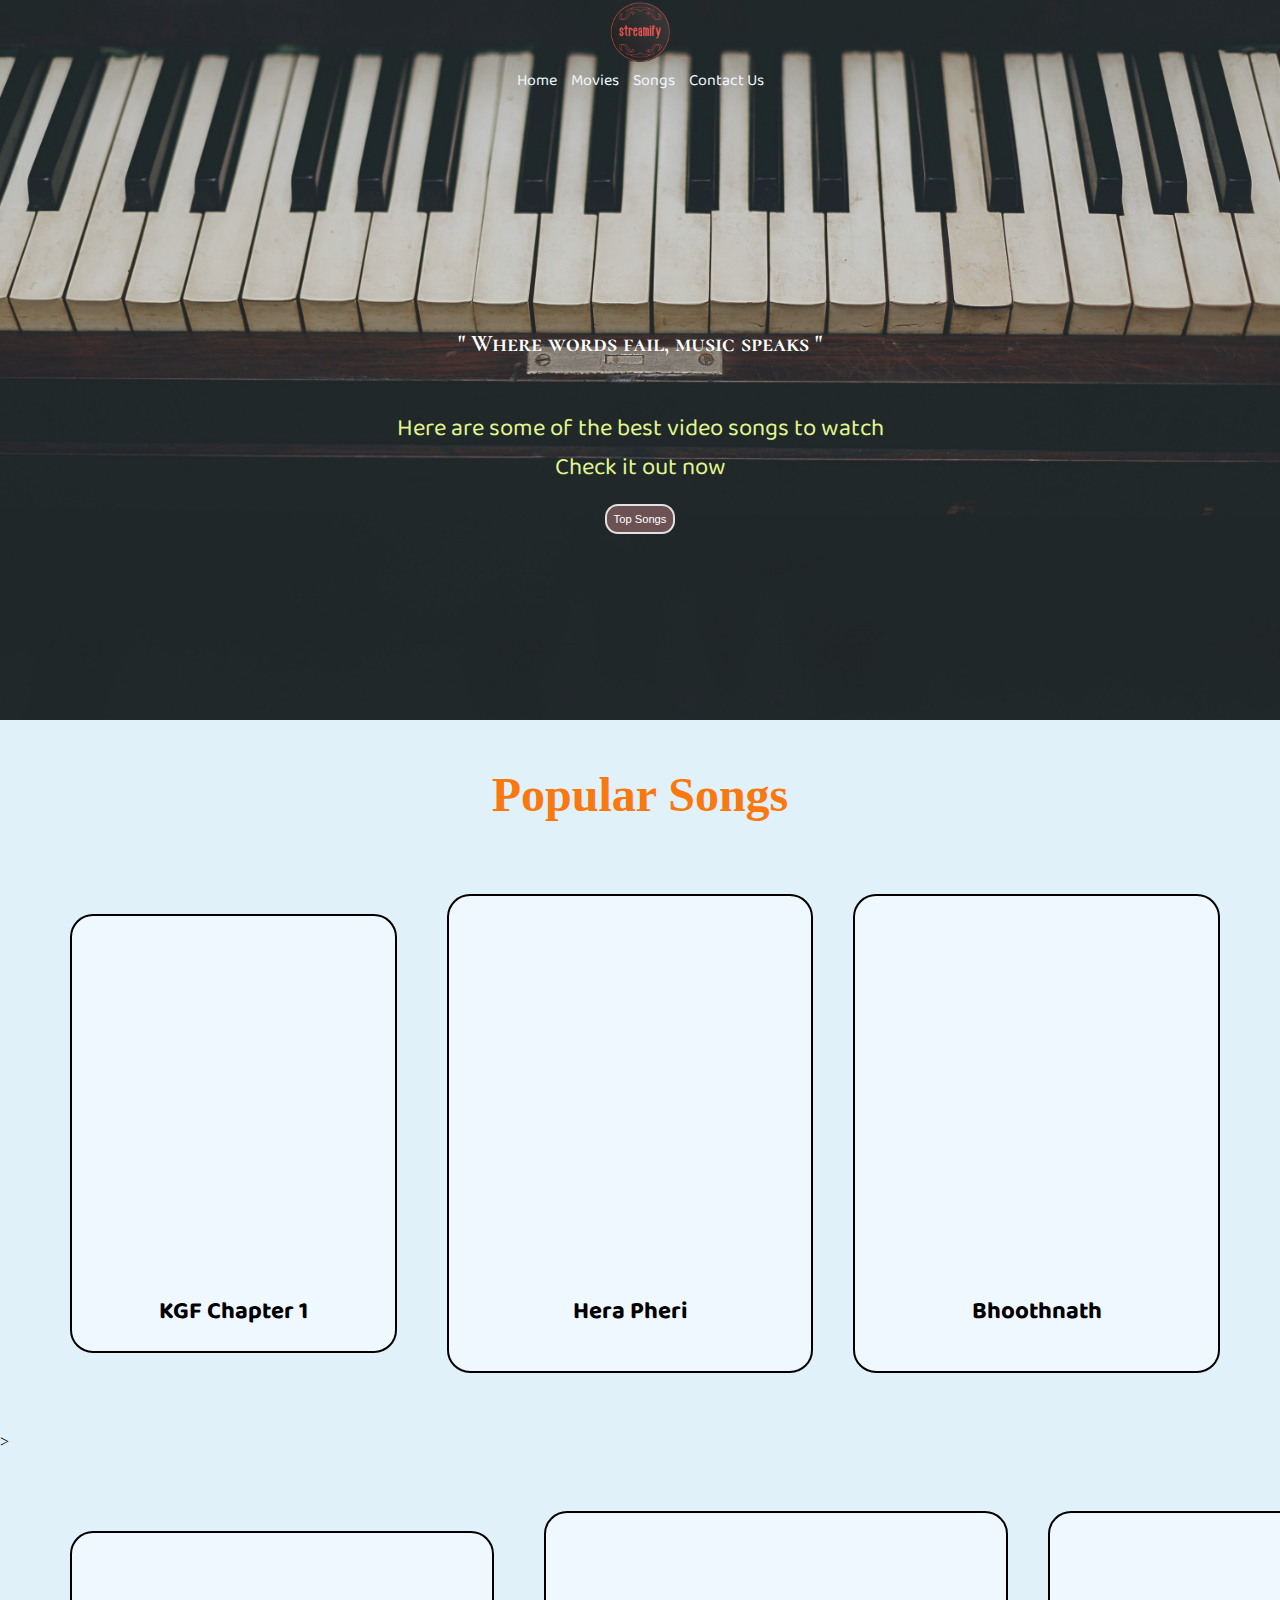
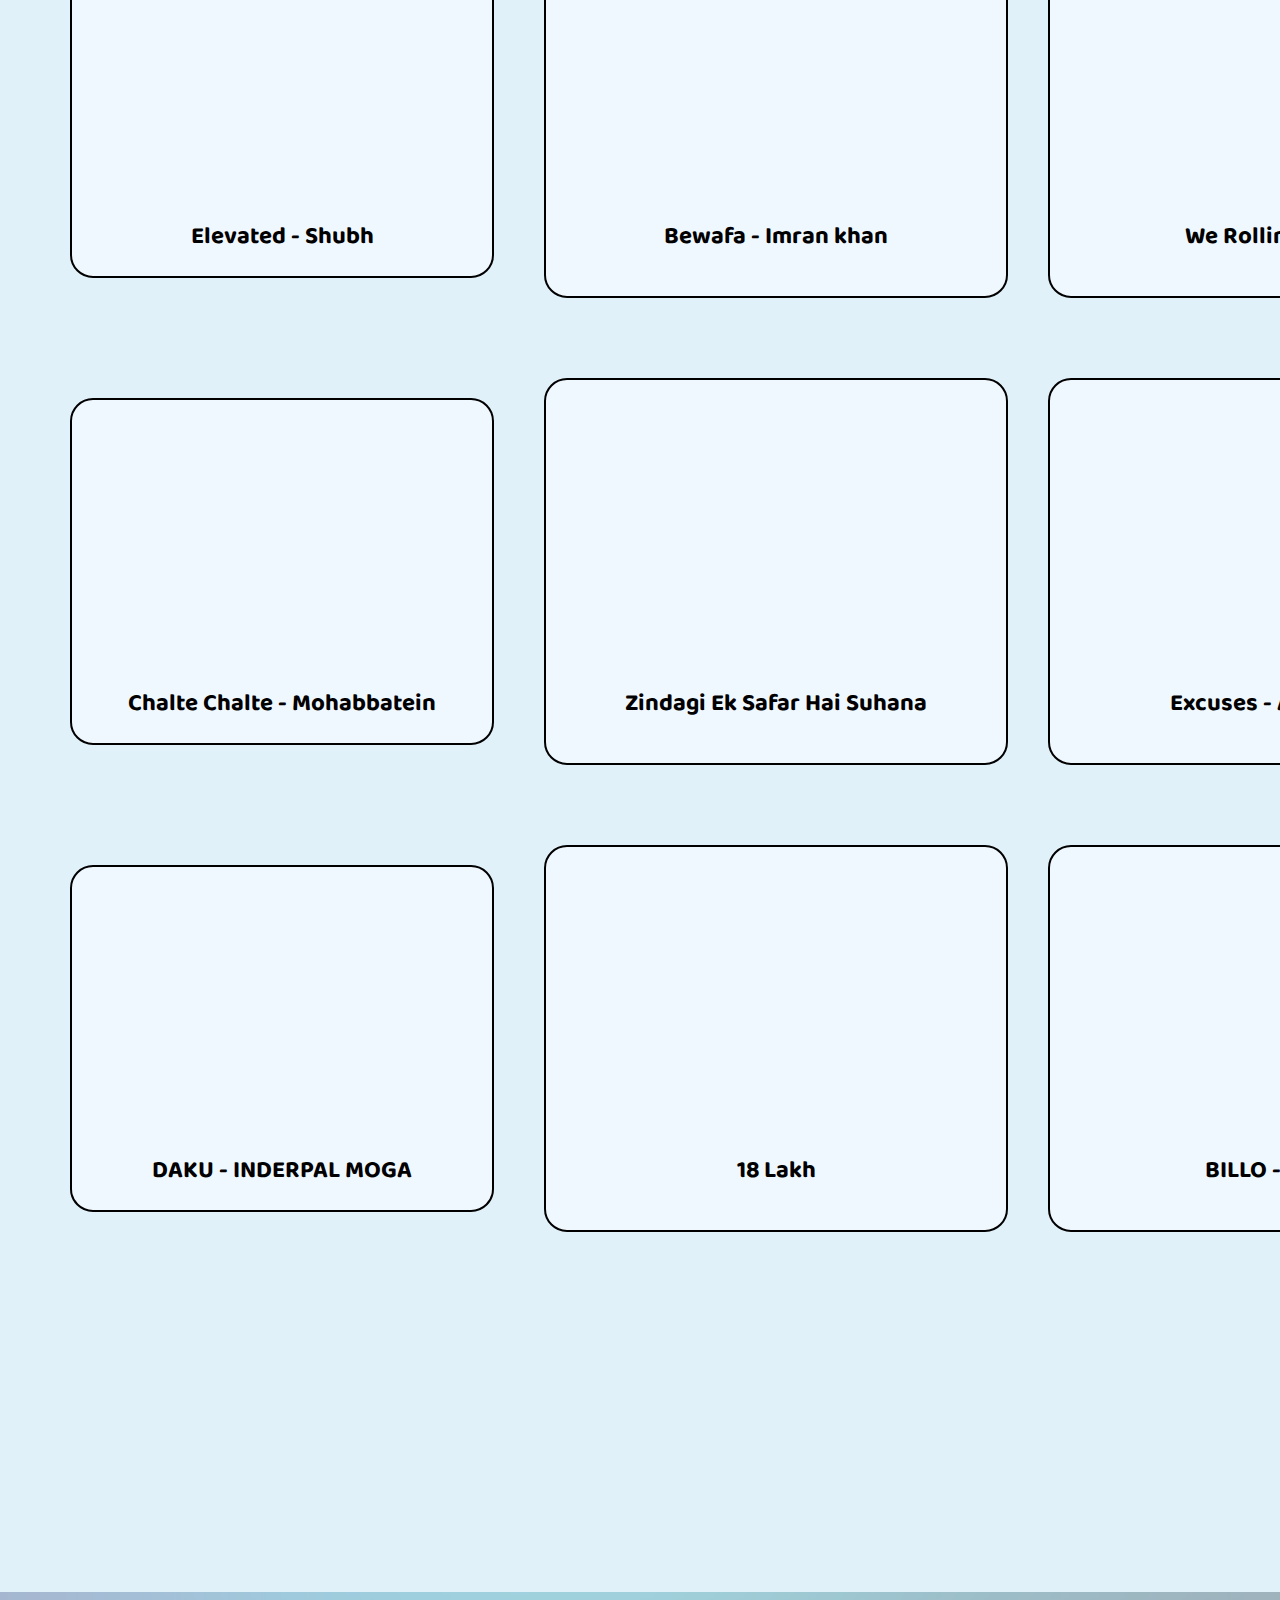
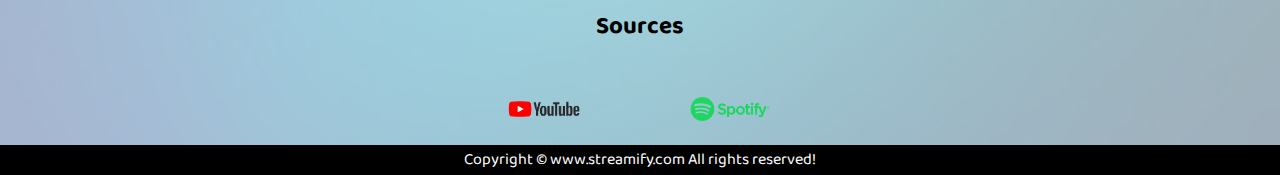
<file: songs.html>
<!DOCTYPE html>
<html lang="en">

<head>
    <meta charset="UTF-8">
    <meta http-equiv="X-UA-Compatible" content="IE=edge">
    <meta name="viewport" content="width=device-width, initial-scale=1.0">
    <title>Streamify</title>
    <link rel="stylesheet" href="css/style.css">
    <link rel="stylesheet" media="screen and (max-width:1400px)" href="css/phone.css">
    <link href="https://fonts.googleapis.com/css2?family=Baloo+Bhai+2&family=Edu+SA+Beginner&display=swap"
        rel="stylesheet">
    <link href="https://fonts.googleapis.com/css2?family=Cormorant+SC:wght@500&display=swap" rel="stylesheet">
    <link rel="shortcut icon" href="img/icon.gif" type="image/x-icon">
</head>

<body>
    <nav id="navbar">
        <div id="logo"><img src="img/icon.gif" alt="Logo"></div>
        <ul>
            <li class="item"><a href="https://yuvanshsingh.github.io/Streamify/index.html">Home</a></li>
            <li class="item"><a href="https://yuvanshsingh.github.io/Streamify/movies.html">Movies</a></li>
            <li class="item"><a href="#services-container">Songs</a></li>
            <li class="item"><a href="https://yuvanshsingh.github.io/Streamify/contact.html">Contact Us</a></li>
        </ul>
    </nav>

    <!-- home -->
    <section id="home-2">
        <h1 class="h-primary">" Where words fail, music speaks "</h1>
        <p>Here are some of the best video songs to watch</p>
        <p>Check it out now</p>
        <button class="btn">Top Songs</button>
    </section>

    <!-- services -->
    <section id="services-container">
        <h2 class="h-secondary">Popular Songs</h2>
        <div id="services-1">
            <div class="box1">
                <iframe style="border-radius:12px"
                    src="https://open.spotify.com/embed/track/0gmEt2nKOssVRStyUmjSpE?utm_source=generator" width="100%"
                    height="352" frameBorder="0" allowfullscreen=""
                    allow="autoplay; clipboard-write; encrypted-media; fullscreen; picture-in-picture"
                    loading="lazy"></iframe>
                <h2 class="center">KGF Chapter 1</h2>
            </div>
            <div class="box2">
                <iframe style="border-radius:12px"
                    src="https://open.spotify.com/embed/track/16XEVyPh5NT31CAAqPbxQF?utm_source=generator" width="100%"
                    height="352" frameBorder="0" allowfullscreen=""
                    allow="autoplay; clipboard-write; encrypted-media; fullscreen; picture-in-picture"
                    loading="lazy"></iframe>
                <h2 class="center">Hera Pheri</h2>
            </div>
            <div class="box3">
                <iframe style="border-radius:12px"
                    src="https://open.spotify.com/embed/track/2zQE8TE5BQDJA11ggnope9?utm_source=generator" width="100%"
                    height="352" frameBorder="0" allowfullscreen=""
                    allow="autoplay; clipboard-write; encrypted-media; fullscreen; picture-in-picture"
                    loading="lazy"></iframe>
                <h2 class="center">Bhoothnath</h2>
            </div>
        </div>>
        <div id="services-2">
            <div class="box1">
                <iframe width="380" height="260" src="https://www.youtube.com/embed/I1nX5EuvwzE"
                    title="Shubh - Elevated (Official Music Video)" frameborder="0"
                    allow="accelerometer; autoplay; clipboard-write; encrypted-media; gyroscope; picture-in-picture"
                    allowfullscreen></iframe>
                <h2 class="center">Elevated - Shubh</h2>
            </div>
            <div class="box2">
                <iframe width="380" height="260" src="https://www.youtube.com/embed/JYodEWUdIso?list=RDrMQ_TUEwQEs"
                    title="Imran khan - Bewafa (Official Music Video)" frameborder="0"
                    allow="accelerometer; autoplay; clipboard-write; encrypted-media; gyroscope; picture-in-picture"
                    allowfullscreen></iframe>
                <h2 class="center">Bewafa - Imran khan</h2>
            </div>
            <div class="box3">
                <iframe width="380" height="260" src="https://www.youtube.com/embed/hV8EGTjzD2s"
                    title="We Rollin (Official Video) - Shubh | Rubbal GTR" frameborder="0"
                    allow="accelerometer; autoplay; clipboard-write; encrypted-media; gyroscope; picture-in-picture"
                    allowfullscreen></iframe>
                <h2 class="center">We Rollin - Shubh</h2>
            </div>
        </div>

        <div id="services-3">
            <div class="box1">
                <iframe width="380" height="260" src="https://www.youtube.com/embed/kzTWRX9Dhrg"
                    title="Chalte Chalte | Full Song | Mohabbatein | Shah Rukh Khan, Uday Chopra, Jugal Hansraj, Jimmy Shergill"
                    frameborder="0"
                    allow="accelerometer; autoplay; clipboard-write; encrypted-media; gyroscope; picture-in-picture"
                    allowfullscreen></iframe>
                <h2 class="center">Chalte Chalte - Mohabbatein</h2>
            </div>
            <div class="box2">
                <iframe width="380" height="260" src="https://www.youtube.com/embed/-BDcKKANleg"
                    title="Zindagi Ek Safar Hai Suhana | Andaz Movie (1971) | Kishore Kumar Song" frameborder="0"
                    allow="accelerometer; autoplay; clipboard-write; encrypted-media; gyroscope; picture-in-picture"
                    allowfullscreen></iframe>
                <h2 class="center">Zindagi Ek Safar Hai Suhana</h2>
            </div>
            <div class="box3">
                <iframe width="380" height="260" src="https://www.youtube.com/embed/vX2cDW8LUWk?list=RDrMQ_TUEwQEs"
                    title="Excuses (Official Video) | AP Dhillon | Gurinder Gill | Intense" frameborder="0"
                    allow="accelerometer; autoplay; clipboard-write; encrypted-media; gyroscope; picture-in-picture"
                    allowfullscreen></iframe>
                <h2 class="center">Excuses - AP Dhillon</h2>
            </div>
        </div>
        </div>
        <div id="services-4">
            <div class="box1">
                <iframe width="380" height="260" src="https://www.youtube.com/embed/WOdnRhWeHoY?list=RD_NJ2MskXkGk"
                    title="DAKU | INDERPAL MOGA | CHANI NATTAN | NEW PUNJABI SONG | LATEST PUNJABI SONG 2022 |Daku Ik number da"
                    frameborder="0"
                    allow="accelerometer; autoplay; clipboard-write; encrypted-media; gyroscope; picture-in-picture"
                    allowfullscreen></iframe>
                <h2 class="center">DAKU - INDERPAL MOGA</h2>
            </div>
            <div class="box2">
                <iframe width="380" height="260" src="https://www.youtube.com/embed/_NJ2MskXkGk?list=RD_NJ2MskXkGk"
                    title="18 Lakh - Mera Ek Ek Suit Pade Dhai Lakh Ka | Biru Kataria, Fiza, Raj Mawar | New Haryanvi Song 2022"
                    frameborder="0"
                    allow="accelerometer; autoplay; clipboard-write; encrypted-media; gyroscope; picture-in-picture"
                    allowfullscreen></iframe>
                <h2 class="center">18 Lakh</h2>
            </div>
            <div class="box3">
                <iframe width="380" height="260" src="https://www.youtube.com/embed/wEqifG8ATBI?list=RD_NJ2MskXkGk"
                    title="BILLO || J STAR || Full Official Video || J STAR Productions" frameborder="0"
                    allow="accelerometer; autoplay; clipboard-write; encrypted-media; gyroscope; picture-in-picture"
                    allowfullscreen></iframe>
                <h2 class="center">BILLO - J STAR</h2>
            </div>
        </div>
        </div>
    </section>

    <!-- Client Section -->
    <section id="clients-section">
        <h1 class="h-primary center">Sources</h1>
        <div id="clients">
            <div class="clients-item1">
                <img src="img/YT.png" alt="YouTube">
            </div>
            <div class="clients-item2">
                <img src="img/YT Music.png" alt="YouTube Music">
            </div>
            <div class="clients-item3">
                <img src="img/Spotify.png" alt="Spotify">
            </div>
        </div>
    </section>

    <!-- footer -->
    <footer>
        <div class="center">
            Copyright &copy; www.streamify.com All rights reserved!
        </div>
    </footer>
</body>

</html>
</file>
<file: css/phone.css>
/* navigation */
body{
    background-color: #a2d5ee54;
}

#navbar {
    position: relative;
    justify-content: center;
    flex-direction: column;}

#navbar ul li a{
    font-size: 1rem;
    padding: 0px 7px;
    padding-bottom: 15px;
}



/* home */
#home::before {
    height: 480px;
    
}




#home{
    height: 140px;
    flex-direction: column;
    padding: 130px 90px;
}
#home p{
    font-size: 13px;
}


.btn{
    font-size: 0.7rem;
    padding: 7px 7px;
}
     




/* services */


#services{
    flex-direction: column;
}
/* #services .box1{
    padding: 20px 20px;
    margin: 20px 20px ;
} */

#services .box1,
    .box2,
    .box3 {
        border: 2px solid black;
        border-radius: 23px;
        margin: 20px 20px;
        background-color: aliceblue;
        padding: 20px;

    }



.clients-item1 img {
    height: 40px;
    width: 150px;
    padding: 0px 56px 0px 50px;}
.clients-item3 img {
    height: 40px;
    width: 150px;
    padding: 0px 56px 0px 50px;}


/* source */

.clients-item2{
    display: none;
}



#clients-section::before {
    content: "";
    
    height: 39%;
   
}






#clients{
 flex-wrap: wrap;
 
}
#clients img{
    height: auto;
    width: 80px;
 
}
/* #clients-item1{
    height: 85px;
    width: 60px;
 
} */




/* contact-us */
#contact-us::before {
    content: "";
    width: 100%;
    height: 56%;
    
}





#contact-box input, #contact-box textarea {
    width: 100%;
    padding: 0.1rem;
    border-radius: 10px;
    font-family: 'Baloo Bhai 2', cursive;
    font-size: .64rem;
}


/* footer */




/* utility */



    .h-primary {
        font-size: 1.5rem;
        padding: 15px;
        height: 65px;
    }


   



    #services {
        
        padding: 0px 8rem 0px 8rem;}



        #services .box1, .box2, .box3 {
           
            padding: 40px;}
</file>
<file: css/style.css>
/* CSS Reset */

    body {
        background-color: #a2d5ee54;
    }

    * {
        margin: 0;
        padding: 0;
        scroll-behavior: smooth;
    }

    /* CSS Variable */
    :root {
        --nav-height: 59px;
    }

    #logo img {
        height: 60px;
        margin: 2px 5px;
        padding: 0px 5px;
        width: 60px;
    }

    #navbar {
        display: flex;
        align-items: center;
        position: absolute;
        background-color: rgb(169, 168, 168) transparent;
    }

    #navbar ul {
        display: flex;
    }

    #navbar ul li {
        list-style: none;
        font-size: 1.3rem;
    }

    #navbar ul li a {
        color: aliceblue;
        display: block;
        padding: 3px 10px;
        text-decoration: none;
        border-radius: 10px;
        font-family: 'Baloo Bhai 2', cursive;
    }

    #navbar ul li a:hover {
        color: black;
        background-color: white;
        border-radius: 20px;
    }

    /* Home section */

    #home,
    #home-1,
    #home-2 {
        display: flex;
        flex-direction: column;
        padding: 3px 200px;
        justify-content: center;
        align-items: center;
        height: 640px;
    }

    #home::before {
        content: "";
        background: url(../img/s2.jpg)no-repeat center center/cover;
        position: absolute;
        top: 0%;
        left: 0%;
        width: 100%;
        height: 80%;
        z-index: -1;
        opacity: 0.89;
    }

    #home-1::before {
        content: "";
        background: url(../img/m2.jpg)no-repeat center center/cover;
        position: absolute;
        top: 0%;
        left: 0%;
        width: 100%;
        height: 80%;
        z-index: -1;
        opacity: 0.9;
    }

    #home-2::before {
        content: "";
        background: url(../img/music.jpg)no-repeat center center/cover;
        position: absolute;
        top: 0%;
        left: 0%;
        width: 100%;
        height: 80%;
        z-index: -1;
        opacity: 0.89;
    }

    #home h1,
    #home-1 h1,
    #home-2 h1 {

        color: rgb(255, 255, 255);
        text-align: center;
        font-family: 'Cormorant SC', serif;
    }

    #home p,
    #home-1 p,
    #home-2 p {

        color: rgb(224, 247, 143);
        text-align: center;
        font-size: 1.5rem;
        font-family: 'Baloo Bhai 2', cursive;
    }

    /* services section */
    #services-1 {
        display: flex;
        justify-content: space-evenly;
        align-items: center;
        margin: 40px;
    }

    #services-2 {
        display: flex;
        justify-content: space-evenly;
        align-items: center;
        margin: 40px;
    }

    #services-3 {
        display: flex;
        justify-content: space-evenly;
        align-items: center;
        margin: 40px;
    }

    #services-4 {
        display: flex;
        justify-content: space-evenly;
        align-items: center;
        margin: 40px;
    }

    #services-1 .box1,
    .box2,
    .box3 {
        border: 2px solid black;
        border-radius: 23px;
        margin: 10px 30px;
        background-color: aliceblue;
        padding: 20px;
    }

    #services-2 .box1,
    .box2,
    .box3 {
        border: 2px solid black;
        border-radius: 23px;
        margin: 10px 30px;
        background-color: aliceblue;
        padding: 20px;
    }

    #services-3 .box1,
    .box2,
    .box3 {
        border: 2px solid black;
        border-radius: 23px;
        margin: 10px 30px;
        background-color: aliceblue;
        padding: 20px;
    }

    #services-4 .box1,
    .box2,
    .box3 {
        border: 2px solid black;
        border-radius: 23px;
        margin: 10px 30px;
        background-color: aliceblue;
        padding: 20px;
    }

    .center,
    iframe {
        text-align: center;
        font-family: 'Baloo Bhai 2', cursive;
    }

    #clients-section::before {
        content: "";
        position: absolute;
        background: url(../img/last.jpg)no-repeat center center/cover;
        height: 40%;
        width: 100%;
        z-index: -1;
        opacity: 0.3;
    }

    #clients {
        display: flex;
        align-items: center;
        justify-content: center;
    }

    #clients-section {
        position: relative;
        margin: 10px 0px 10px 0px;
        padding: 300px 0px 0px 0px;
    }

    .clients-item1 img {
        height: 80px;
        width: 150px;
        padding: 0px 100px 0px 50px;
    }

    .clients-item2 img {
        height: 30px;
        width: 220px;
        padding: 0px 100px 0px 50px;
    }

    .clients-item3 img {
        height: 40px;
        width: 150px;
        padding: 0px 100px 0px 50px;
    }

    #contact-us::before {
        content: "";
        position: absolute;
        width: 100%;
        height: 80%;
        background: url(../img/contact1.jpg) center center/cover;
        z-index: -1;
        opacity: 0.4;
    }

    #contact-box {
        display: flex;
        justify-content: center;
        text-align: center;
        padding-bottom: 20px;
    }

    #contact-box input,
    #contact-box textarea {
        width: 100%;
        padding: 0.5rem;
        border-radius: 10px;
        font-family: 'Baloo Bhai 2', cursive;
        font-size: 1rem;
    }

    #contact-box form {
        width: 25%;
    }

    #contact-box label {
        font-size: large;
        font-family: 'Baloo Bhai 2', cursive;
    }

    footer {
        background: black;
        color: white;
        padding: 2px 20px;
    }

    /* Utility Classes */
    .h-primary {
        font-size: 3rem;
        padding: 12px;
    }

    .btn:hover {
        transition: all 0.4s ease-in-out 0ms;
        border-radius: 18px;
        border-color: aqua;
        font-size: 16.2px;
    }

    .h-secondary {
        font-size: 3rem;
        padding: 12px;
        text-align: center;
        color: rgb(249, 120, 15);
    }

    .h-primary-section {
        padding: 50px;
        margin: 20px;
    }

    .btn {
        padding: 6px 20px;
        margin: 17px;
        border: 2px solid rgb(225, 225, 225);
        border-radius: 13px;
        color: white;
        background-color: #6c5252;
        cursor: pointer;
        font-size: 1rem;
    }
</file>
